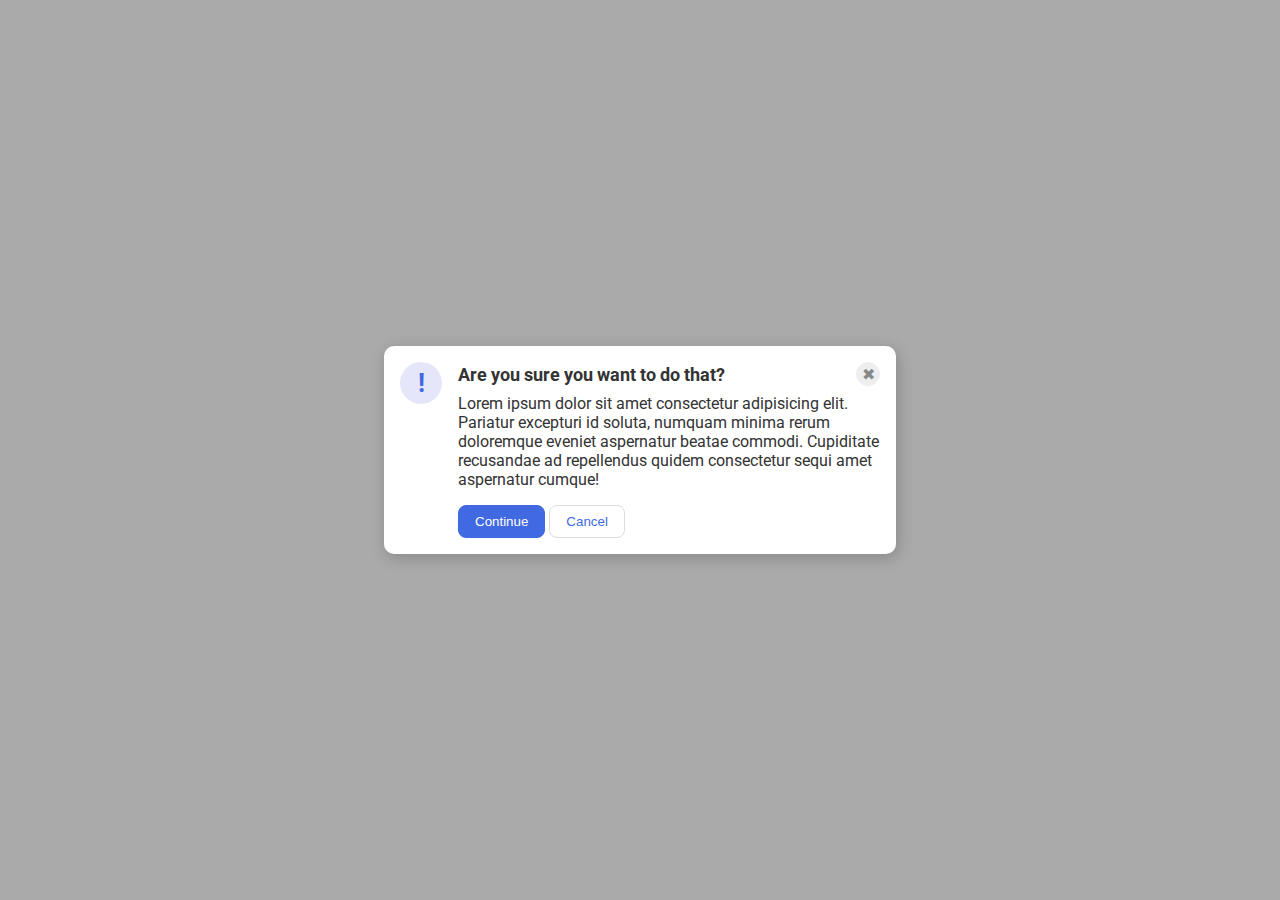
<file: foundations/flex/05-flex-modal/index.html>
<!DOCTYPE html>
<html lang="en">
  <head>
    <meta charset="UTF-8">
    <meta http-equiv="X-UA-Compatible" content="IE=edge">
    <meta name="viewport" content="width=device-width, initial-scale=1.0">
    <link rel="stylesheet" href="style.css">
    <title>Modal</title>
  </head>
  <body>
    <div class="modal">
      <div class="icon">!</div>
      <div class="content">
        <div class="header">Are you sure you want to do that?
          <button class="close-button">✖</button>
        </div>
        <div class="text">Lorem ipsum dolor sit amet consectetur adipisicing elit. Pariatur excepturi id soluta, numquam minima rerum doloremque eveniet aspernatur beatae commodi. Cupiditate recusandae ad repellendus quidem consectetur sequi amet aspernatur cumque!</div>
        <button class="continue">Continue</button>
        <button class="cancel">Cancel</button>
      </div>
    </div>
  </body>
</html>
</file>
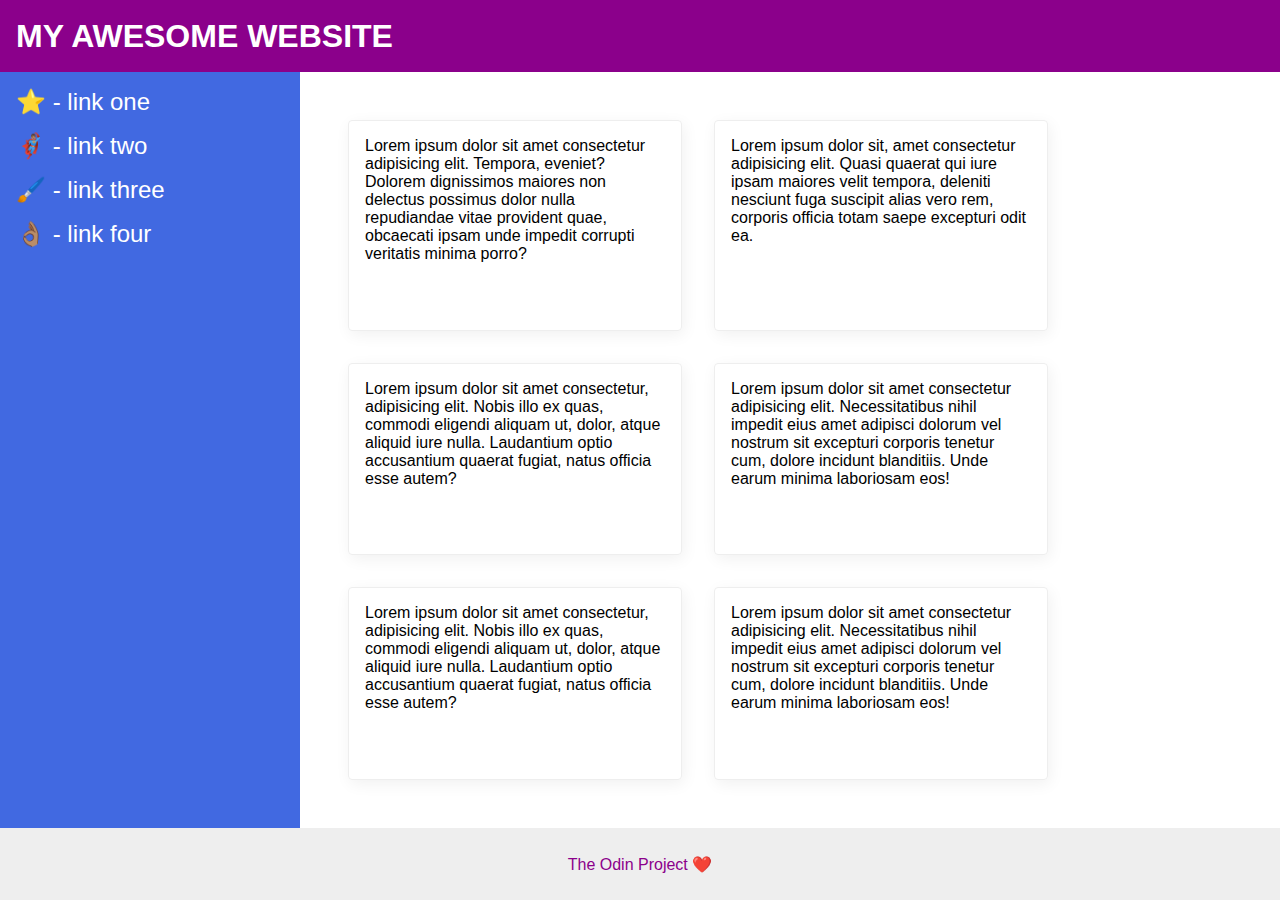
<file: foundations/flex/07-flex-layout-2/index.html>
<!DOCTYPE html>
<html lang="en">
  <head>
    <meta charset="UTF-8">
    <meta http-equiv="X-UA-Compatible" content="IE=edge">
    <meta name="viewport" content="width=device-width, initial-scale=1.0">
    <title>The Holy Grail</title>
    <link rel="stylesheet" href="style.css">
  </head>
  <body>
    <div class="header">
      MY AWESOME WEBSITE
    </div>
    
    <div class="container">
    <div class="sidebar">
      <ul>
        <li><a href="#">⭐ - link one</a></li>
        <li><a href="#">🦸🏽‍♂️ - link two</a></li>
        <li><a href="#">🖌️ - link three</a></li>
        <li><a href="#">👌🏽 - link four</a></li>
      </ul>
    </div>

    <div class="content">
    <div class="card">Lorem ipsum dolor sit amet consectetur adipisicing elit. Tempora, eveniet? Dolorem dignissimos maiores non delectus possimus dolor nulla repudiandae vitae provident quae, obcaecati ipsam unde impedit corrupti veritatis minima porro?</div>
    <div class="card">Lorem ipsum dolor sit, amet consectetur adipisicing elit. Quasi quaerat qui iure ipsam maiores velit tempora, deleniti nesciunt fuga suscipit alias vero rem, corporis officia totam saepe excepturi odit ea.</div>
    <div class="card">Lorem ipsum dolor sit amet consectetur, adipisicing elit. Nobis illo ex quas, commodi eligendi aliquam ut, dolor, atque aliquid iure nulla. Laudantium optio accusantium quaerat fugiat, natus officia esse autem?</div>
    <div class="card">Lorem ipsum dolor sit amet consectetur adipisicing elit. Necessitatibus nihil impedit eius amet adipisci dolorum vel nostrum sit excepturi corporis tenetur cum, dolore incidunt blanditiis. Unde earum minima laboriosam eos!</div>
    <div class="card">Lorem ipsum dolor sit amet consectetur, adipisicing elit. Nobis illo ex quas, commodi eligendi aliquam ut, dolor, atque aliquid iure nulla. Laudantium optio accusantium quaerat fugiat, natus officia esse autem?</div>
    <div class="card">Lorem ipsum dolor sit amet consectetur adipisicing elit. Necessitatibus nihil impedit eius amet adipisci dolorum vel nostrum sit excepturi corporis tenetur cum, dolore incidunt blanditiis. Unde earum minima laboriosam eos!</div>
  </div>
    </div>
    <div class="footer">
      The Odin Project ❤️
    </div>
  </body>
</html>
</file>
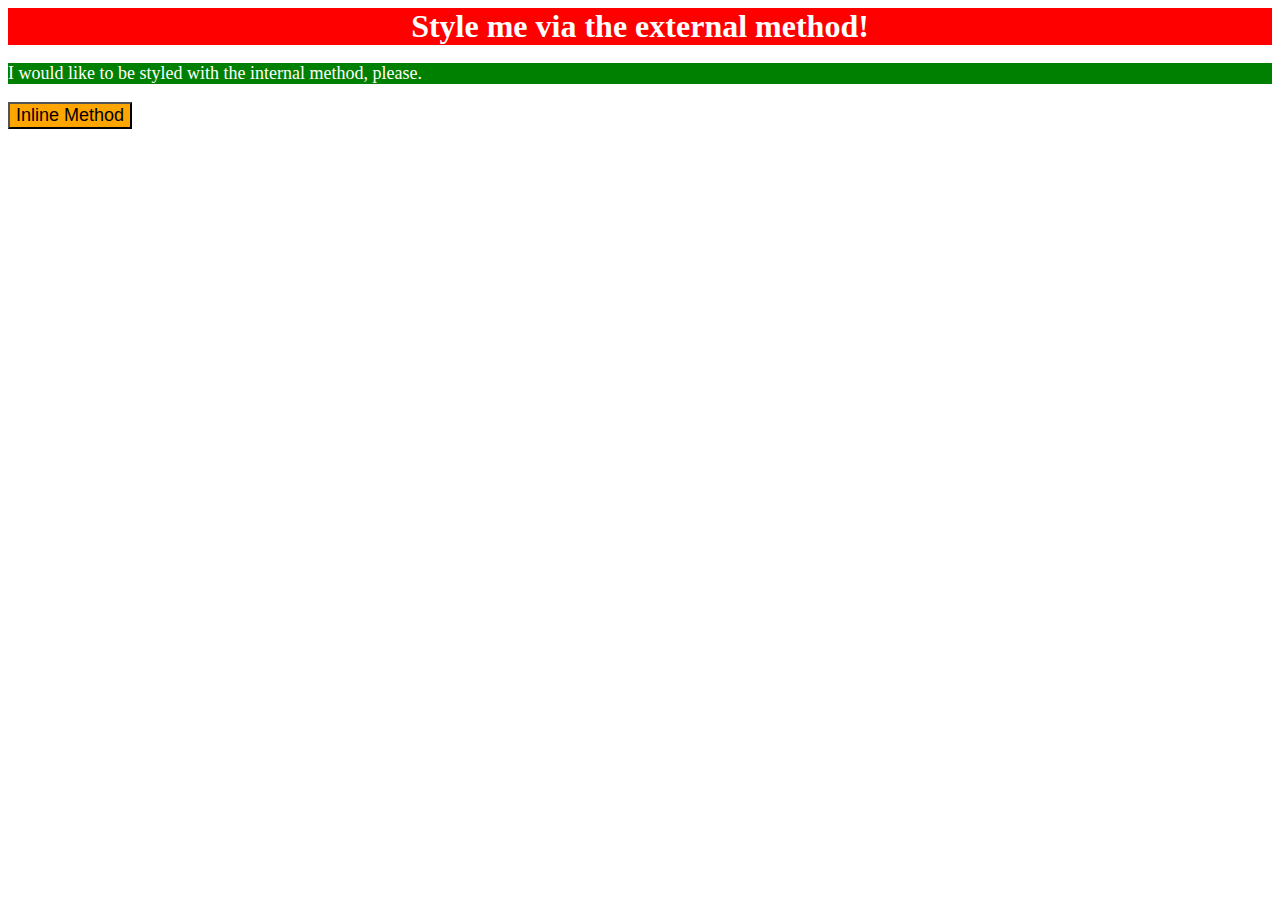
<file: foundations/intro-to-css/01-css-methods/index.html>
<!DOCTYPE html>
<html lang="en">
  <head>
    <meta charset="UTF-8">
    <meta http-equiv="X-UA-Compatible" content="IE=edge">
    <meta name="viewport" content="width=device-width, initial-scale=1.0">
    <title>Methods for Adding CSS</title>
    <link rel = "stylesheet" href = "style.css">
  </head>
  <body>
    <div>Style me via the external method!</div>
    <p>I would like to be styled with the internal method, please.</p>
    <button style="background-color: orange; font-size: 18px;">Inline Method</button>

    <style>
      p {
        background-color: green;
        color: white;
        font-size: 18px;
      }
    </style>
  </body>
</html>
</file>
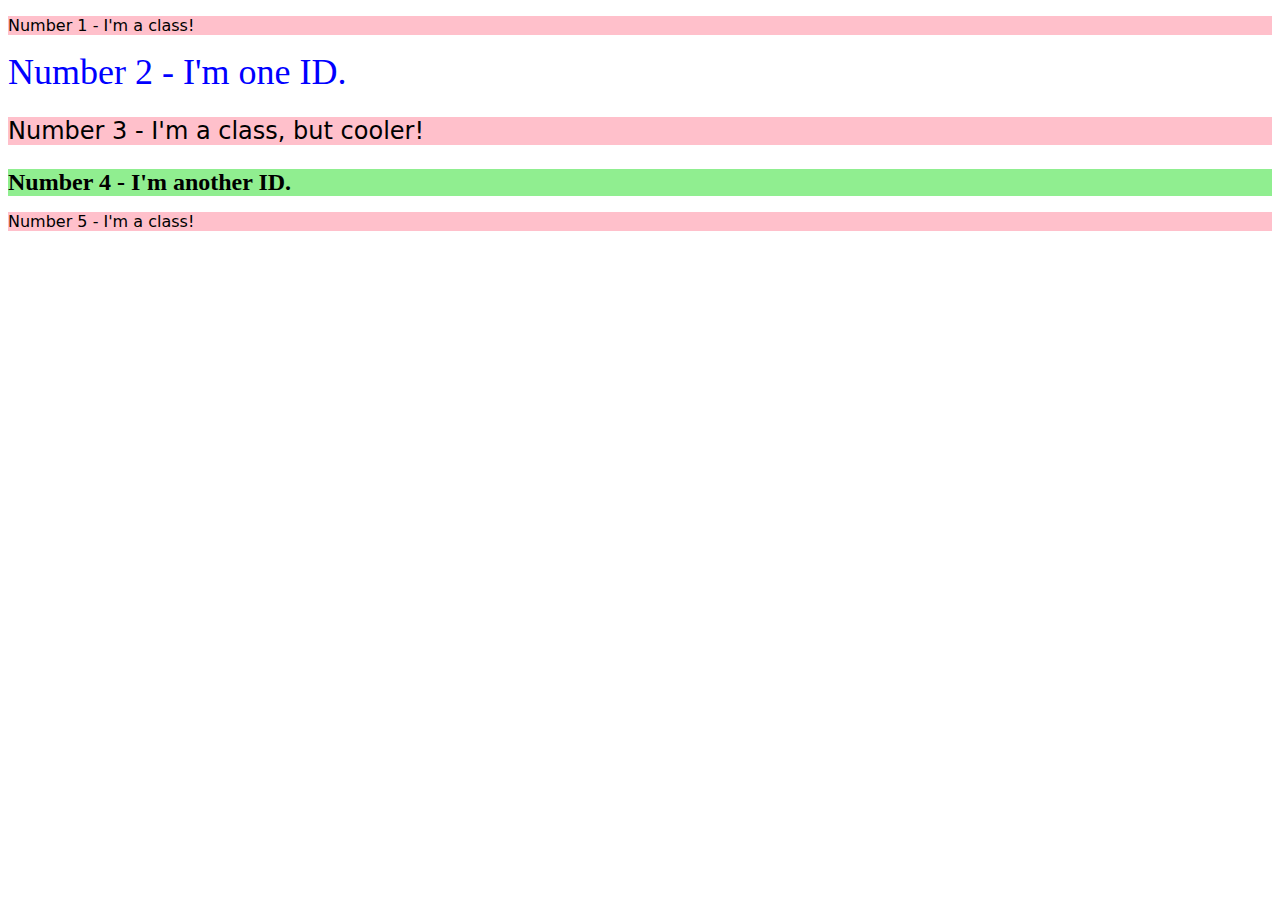
<file: foundations/intro-to-css/02-class-id-selectors/index.html>
<!DOCTYPE html>
<html lang="en">
  <head>
    <meta charset="UTF-8">
    <meta http-equiv="X-UA-Compatible" content="IE=edge">
    <meta name="viewport" content="width=device-width, initial-scale=1.0">
    <title>Class and ID Selectors</title>
    <link rel="stylesheet" href="style.css">
  </head>
  <body>
    <p class="odd">Number 1 - I'm a class!</p>
    <div id="number2">Number 2 - I'm one ID.</div>
    <p class="odd" id="number3">Number 3 - I'm a class, but cooler!</p>
    <div id="number4">Number 4 - I'm another ID.</div>
    <p class="odd">Number 5 - I'm a class!</p>
  </body>
</html>
</file>
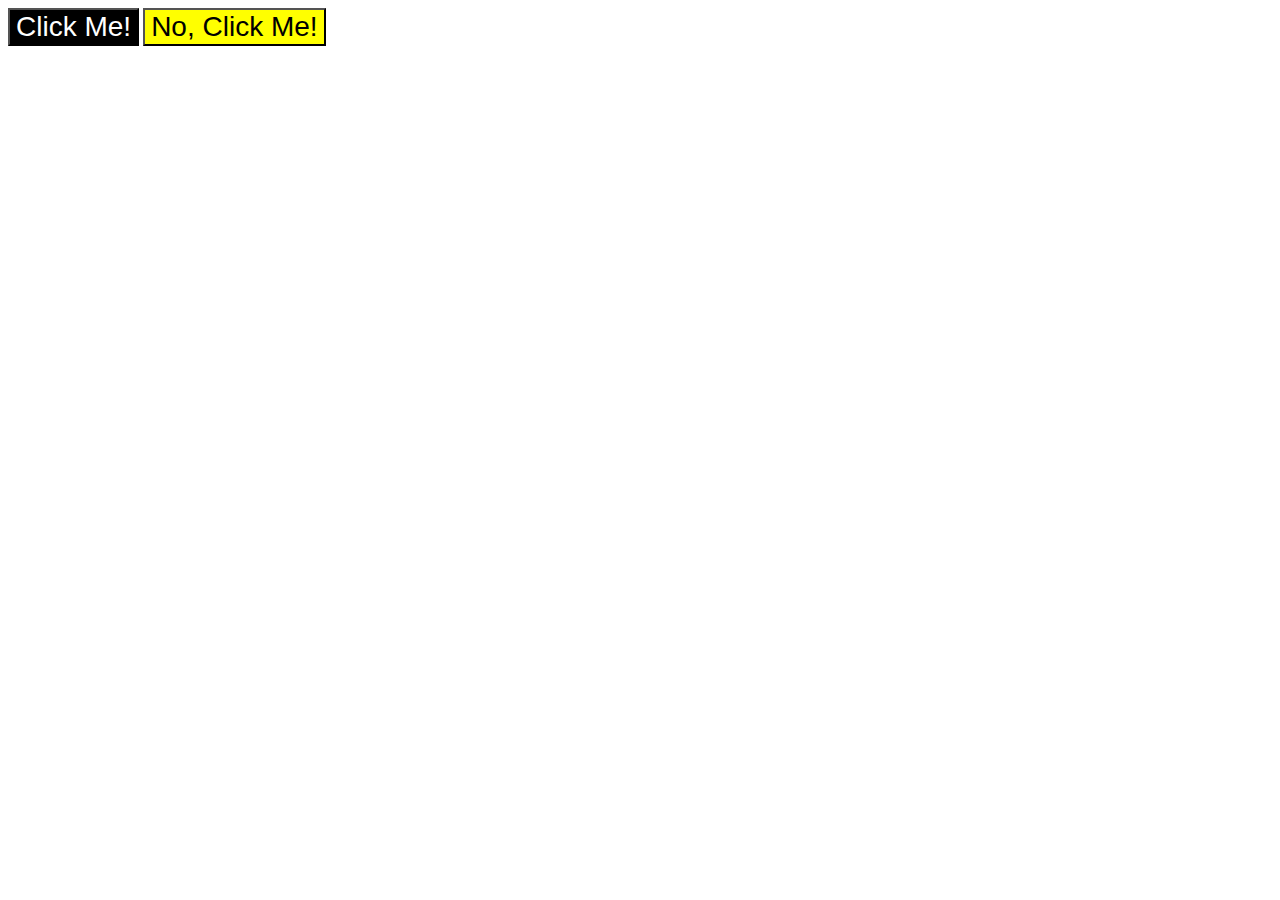
<file: foundations/intro-to-css/03-grouping-selectors/index.html>
<!DOCTYPE html>
<html lang="en">
  <head>
    <meta charset="UTF-8">
    <meta http-equiv="X-UA-Compatible" content="IE=edge">
    <meta name="viewport" content="width=device-width, initial-scale=1.0">
    <title>Grouping Selectors</title>
    <link rel="stylesheet" href="style.css">
  </head>
  <body>
    <button class="click">Click Me!</button>
    <button class="noClick">No, Click Me!</button>
  </body>
</html>
</file>
<file: foundations/flex/05-flex-modal/style.css>
@import url('https://fonts.googleapis.com/css2?family=Roboto:wght@400;700&display=swap');

html, body {
  height: 100%;
}

body {
  font-family: Roboto, sans-serif;
  margin: 0;
  background: #aaa;
  color: #333;
  /* I'll give you this one for free lol */
  display: flex;
  align-items: center;
  justify-content: center;
}

.modal {
  background: white;
  width: 480px;
  border-radius: 10px;
  box-shadow: 2px 4px 16px rgba(0,0,0,.2);
  padding: 16px;
  display: flex;
  gap: 16px;
}

.icon {
  color: royalblue;
  font-size: 26px;
  font-weight: 700;
  background: lavender;
  width: 42px;
  height: 42px;
  border-radius: 50%;
  display: flex;
  align-items: center;
  justify-content: center;
  flex-shrink: 0;
}

.close-button {
  background: #eee;
  border-radius: 50%;
  color: #888;
  font-weight: 400;
  font-size: 16px;
  height: 24px;
  width: 24px;
  display: flex;
  align-items: center;
  justify-content: center;
  border: 1px solid #eee;
  padding: 0;
}

button {
  cursor: pointer;
  padding: 8px 16px;
  border-radius: 8px;
}

button.continue {
  background: royalblue;
  border: 1px solid royalblue;
  color: white;
}

button.cancel {
  background: white;
  border: 1px solid #ddd;
  color: royalblue;
}

.header {
  display: flex;
  justify-content: space-between;
  align-items: center;
  font-weight: bold;
  font-size: 18px;
  margin-bottom: 8px;
}

.text {
  margin-bottom: 16px;
}
</file>
<file: foundations/flex/07-flex-layout-2/style.css>
body {
  font-family: -apple-system, BlinkMacSystemFont, 'Segoe UI', Roboto, Oxygen, Ubuntu, Cantarell, 'Open Sans', 'Helvetica Neue', sans-serif;
  margin: 0;
  min-height: 100vh;
  display: flex;
  flex-direction: column;
}

.header {
  height: 72px;
  background: darkmagenta;
  color: white;
  font-size: 32px;
  font-weight: 900;
  display: flex;
  align-items: center;
  padding: 0px 16px;
}

.footer {
  height: 72px;
  background: #eee;
  color: darkmagenta;
  display: flex;
  justify-content: center;
  align-items: center;
}

.sidebar {
  width: 300px;
  background: royalblue;
  box-sizing: border-box;
  flex-shrink: 0;
  padding: 16px;
}

ul {
  list-style: none;
  padding: 0;
  margin: 0;
}

a {
  text-decoration: none;
  font-size: 24px;
  color: white;
}

li {
  margin-bottom: 16px;
}

.card {
  border: 1px solid #eee;
  box-shadow: 2px 4px 16px rgba(0,0,0,.06);
  border-radius: 4px;
  width: 300px;
  padding: 16px;
}

.container {
  display: flex;
  flex-grow: 1;
}

.content {
  display: flex;
  flex-wrap: wrap;
  padding: 48px;
  gap: 32px;
}
</file>
<file: foundations/intro-to-css/01-css-methods/style.css>
div {
    background-color: red;
    color: white;
    font-size: 32px;
    text-align: center;
    font-weight: bold;
}
</file>
<file: foundations/intro-to-css/02-class-id-selectors/style.css>
.odd {
    background-color: pink;
    font-family: "Verdana", "DejaVu Sans", "sans-serif";
}

#number2 {
    color: blue;
    font-size: 36px;
}

#number3 {
    font-size: 24px;
}

#number4 {
    background-color: lightgreen;
    font-size: 24px;
    font-weight: bold;
}
</file>
<file: foundations/intro-to-css/03-grouping-selectors/style.css>
button {
    font-size: 28px;
    font-family: "Helvetica", "Times New Roman", "sans-serif";
}

.click {
    background-color: black;
    color: white;
}

.noClick {
    background-color: yellow;
}
</file>
